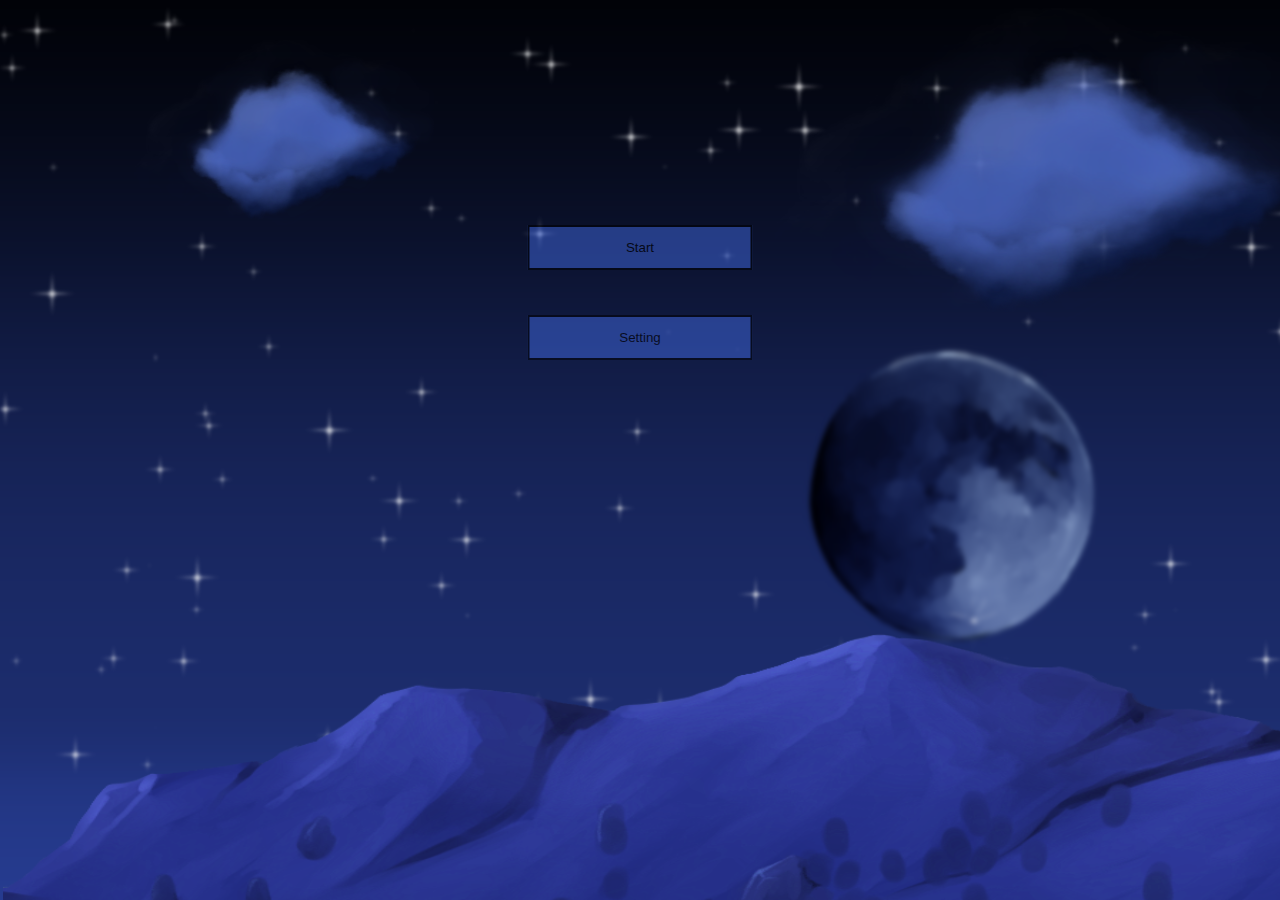
<file: index.html>
<!DOCTYPE html>
<html lang="en" xmlns="http://www.w3.org/1999/html">
<head>
    <meta charset="UTF-8">
    <title>Title</title>
</head>
<link href="style.css" rel="stylesheet">
<body>
<div class="game">
<div>
    <canvas id="canvas"></canvas>
</div>
<div>
    <div class="inventory">
        <div class="inventory-element"  draggable="true">
            <img class="inventory-element-image"  draggable="true">
        </div>
    <div class="inventory-element" draggable="true">
        <img class="inventory-element-image" draggable="true">
    </div>
    <div class="inventory-element" draggable="true">
        <img class="inventory-element-image" draggable="true">
    </div>
    <div class="inventory-element" draggable="true">/
        <img class="inventory-element-image" draggable="true">
    </div>
    <div class="inventory-element" draggable="true">
        <img class="inventory-element-image" draggable="true">
    </div>
    <div class="inventory-element" draggable="true">
        <img class="inventory-element-image" draggable="true">
    </div>
    <div class="inventory-element" draggable="true">
        <img class="inventory-element-image" draggable="true">
    </div>
    <div class="inventory-element" draggable="true">
        <img class="inventory-element-image" draggable="true">
    </div>
    <div class="inventory-element" draggable="true">
        <img class="inventory-element-image" draggable="true">
    </div>
    </div>
    <div class="skills">
        <div class="skill">
            <div class="heathBar">
                <img src="image/UI/hearts.png">
            </div>
        </div>
    </div>
    <div class="death-window">
        <img src="image/UI/die.png">
        <p>You Lose!</p>
    </div>
    
    <div class="exchange-window">
        <button class="new-item"></button>
        <button class="lost-item"></button>
        <button class="start-exchange">
            <h1>Exchange</h1>
        </button>

    </div>
    <button class="start-exchange-window"></button>
    <button class="inventory-button"></button>
</div>
<div class="craft">
    <div class="craft-element"></div>
    <div class="craft-element"></div>
    <div class="craft-element"></div>
    <div class="craft-element"></div>
    <div class="craft-element"></div>
    <div class="craft-element"></div>
    <div class="craft-element"></div>
    <div class="craft-element"></div>
    <div class="craft-element"></div>
    <button class="accept-craft">Craft</button>
    <button class="cancel-craft">Cancel</button>
</div>
</div>
<div class="menu">
    <div class="buttons-container">
        <button id="start">Start</button>
        <button>Setting</button>
    </div>
</div>
<script src="lib/Listener/Listener.js"></script>
<script src="lib/String.js"></script>
<script src="lib/Lib.js"></script>
<script src="lib/Debug.js"></script>
<script src="lib/Collider.js"></script>
<script src="lib/AI.js"></script>
<script src="lib/Pause.js"></script>
<script src="lib/Vector2.js"></script>
<script src="lib/Particle/Particle.js"></script>
<script src="lib/Particle/ParticleSystem.js"></script>
<script src="lib/Light/Light.js"></script>
<script src="lib/Particle/Damage.js"></script>
<script src="Camera/camera.js"></script>
<script src="GameObject.js"></script>
<script src="World/Block.js"></script>
<script src="World/Earth.js"></script>
<script src="World/Water.js"></script>
<script src="World/Wall.js"></script>
<script src="World/Monster/Monster.js"></script>
<script src="World/Monster/Skeleton.js"></script>
<script src="World/Monster/Flying%20Eye.js"> </script>
<script src="World/NPCs/NPC.js"></script>
<script src="World/NPCs/Diler.js"></script>
<script src="Affects/Affect.js"></script>
<script src="Affects/Bolt.js"></script>
<script src="Bullet/Bullet.js"></script>
<script src="Bullet/Fairball.js"></script>
<script src="Resource/Resource.js"></script>
<script src="Resource/Other/Monster%20Eye.js"></script>
<script src="Resource/Weapons/Weapon.js"></script>
<script src="Resource/Weapons/Sword.js"></script>
<script src="Resource/Weapons/LightSword.js"></script>
<script src="Resource/Weapons/WaterSword.js"></script>
<script src="Resource/Weapons/MagicWeapons/MagicWeapon.js"></script>
<script src="Resource/Weapons/MagicWeapons/Emearald.js"></script>
<script src="Inventory.js"></script>
<script src="Craft/CraftBlock.js"></script>
<script src="UI/HealthBar.js"></script>
<script src="Player.js"></script>
<script src="World/World.js"></script>
<script src="generator.js"></script>
<script src="main.js"></script>

</body>
</html>
</file>
<file: style.css>
body{
    background-color: black;
    margin: 0;
    overflow: hidden;
}

.inventory{
    position: absolute;
    top : 70%;
    left: 50%;
    height: 75px;
    display: flex;
    transform: translate(-50%, -50%);
}
.inventory-element{
    position: relative;
    width: 75px;
    height: 75px;
    background-color: royalblue;
    background-repeat: no-repeat;
    background-size: 100%;
    border-style: solid;
    border-color: black;
    border-width: 3px;
    margin-right: 4px;
    max-width: 12%;
}
.inventory-element-image{
    display: none;
    position: relative;
    width: 100%;
    height: 100%;
}
.inventory-button{
    position: absolute;
    left : 50%;
    top : 90%;
    width: 75px;
    height: 75px;
    background-image: url("image/UI/inventory.png");
    background-size: 100%;
    background-repeat: no-repeat;
    transform: translate(-50%, -50%);
    border-style: solid;
}
.exchange-window{
    position: absolute;
    top: -30%;
    left  : 50%;
    -webkit-transition: top 1s;
    background-color: sandybrown;
    width: 40%;
    height : 30%;
    transform: translate(-50%, -50%);
}
.start-exchange-window{
    position: absolute;
    top: 90%;
    left: 10%;
    transform: translate(-50%, -50%);
    -webkit-transition: opacity 0.5s;
    display: none;
    width: 50px;
    height: 50px;
    opacity: 0;
}
.lost-item{
    position: relative;
    top : 50%;
    left: 75%;
    width: 100px;
    height: 100px;
    border-style: solid;
    background-size: 100%;
    background-repeat: no-repeat;
    transform: translate(-50%, -50%);
}
.new-item{
    position: relative;
    top: 50%;
    left: 10%;
    width: 100px;
    height: 100px;
    border-style: solid;
    background-size: 100%;
    background-repeat: no-repeat;
    transform: translate(-50%, -50%);
}
.start-exchange{
    position: relative;
    top: 70%;
    left: 5%;
    width: 30%;
    height: 30%;
    background-color: green;
}
.heathBar{
    position: absolute;
    top: 5%;
    left: 50%;
    height: 15px;
    width: 400px;
    background-color: green;
    -webkit-transition: background-color 1.5s, width 0.5s;
    transform: translate(-50%, -50%);
}
.heathBar img{
    position: relative;
    top : 50%;
    left: -10%;
    width:  64px;
    height: 64px;
    transform: translate(-100%, -50%);
}
.death-window{
    width: 99%;
    height:  57pc;
    z-index: -1;
    position: absolute;
    top : 0;
    opacity: 0;
    -webkit-transition: opacity 2s;
    background-color: black;
}
.death-window img{
    width: 350px;
    height: 250px;
    position: absolute;
    top: 50%;
    left: 50%;
    transform: translate(-50%, -50%);
    opacity: 1;
}
.death-window p{
    position: absolute;
    top :  30%;
    left : 50%;
    font-size: 60px;
    font-family: "Yu Gothic UI", fantasy;
    color: red;
    transform: translate(-50%, -50%);
}
.chose-equipment{
    position: absolute;
    top : 50%;
    left: 50%;
    width: 200px;
    height: 200px;
    transform: translate(-50%, -50%);
}
.chose-equipment img{
    width: 100%;
    height: 100%;
}
.craft{
    position: absolute;
    top : 30%;
    left: 50%;
    width: 240px;
    height: 240px;
    transform: translate(-50%, -50%);
    display: flex;
    flex-wrap: wrap;
}
.craft-element{
    width: 70px;
    height: 70px;
    background-color: saddlebrown;
    border-style: solid;
    margin-right: 1px;
    margin-bottom: 1px;
    background-size: 100%;
}
.craft-element:hover{
    background-color: #ba5906;
}
.accept-craft {
    position: absolute;
    left: 100%;
    top: 120%;
    width: 100px;
    height: 50px;
    transform: translate(-100%, -100%);
    border: solid;
    background-color: darkgreen;
    -webkit-transition: background-color 1s;
}
.accept-craft:hover{
    background-color: lightgreen;
}
.cancel-craft{
    position: absolute;
    left: 0%;
    top : 120%;
    width: 100px;
    height: 50px;
    transform: translate(0, -100%);
    border : solid;
    background-color: darkred;
    -webkit-transition: background-color 1s;
}

.cancel-craft:hover{
    background-color: orangered;
}

.game {
    display: none;
}
.menu {
    width: 100%;
    height: 100vh;
    background-repeat: no-repeat;
    background-image: url("image/UI/background.png");
}
.buttons-container{
    position: absolute;
    left : 50vw;
    top : 50vh;
    width: 50vh;
    height: 50vh;

    transform: translate(-50%, -50%);


}
.buttons-container button{
    width: 50%;
    height: 10%;
    opacity: 50%;
    transform: translateX(50%);
    background-color: royalblue;
    border-style: solid;
    border-color : black;
    -webkit-transition: background-color 0.25s;
    margin-bottom: 10%;
}
.buttons-container button:hover{
    background-color: blue;
}
</file>
